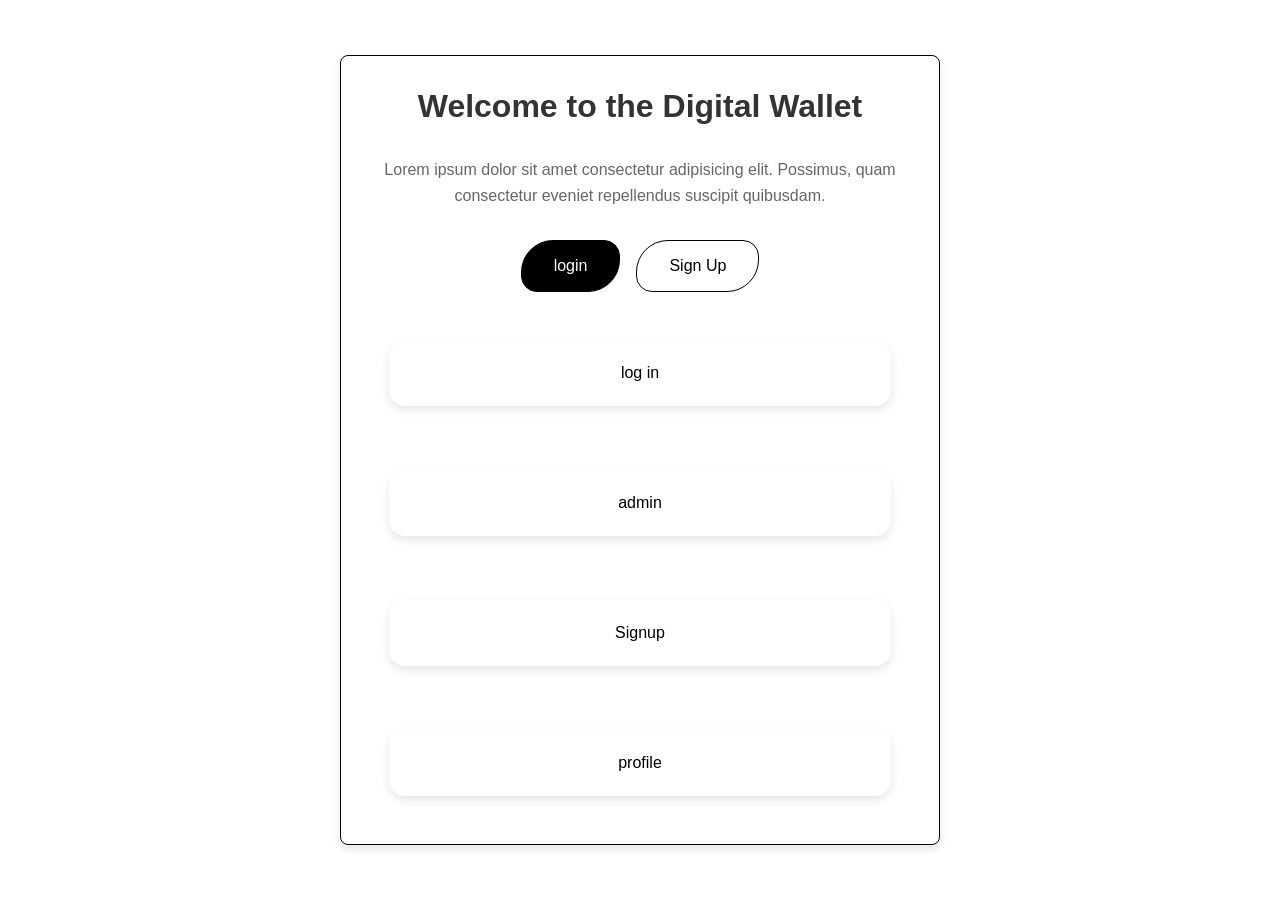
<file: index.html>
<!DOCTYPE html>
<html lang="en">
<head>
    <meta charset="UTF-8">
    <meta name="viewport" content="width=device-width, initial-scale=1.0">
    <title>digital wallet</title>
    <link rel="stylesheet" href="homestyle.css">
   
    

</head>
<body>
    <section class="body-container">
        <div class="home-page-content">
            <section class="left">
                <div class="title">
                    <h1>Welcome to the Digital Wallet</h1>
                </div>
                <div class="about-us">
                    <p>Lorem ipsum dolor sit amet consectetur adipisicing elit. Possimus, quam consectetur eveniet
                        repellendus suscipit quibusdam.</p>
                </div>
                <div class="login-sign-btn">
                    <div class="login-btn">
                        <a href="C:\Users\Matta\Documents\GitHub\git-hub-pages\index.html"><a href="/site/login.html">login</a></a>
                    </div>
                    <div class="signUp-btn">
                        <a href="/Sign-up.html">Sign Up</a>
                    </div>
                </div>
                <a class="elegant-box" href="site/login.html">log in</a>
                <a class="elegant-box" href="site/admin.html">admin</a>
                <a class="elegant-box" href="site/Sign-up.html">Signup</a>
                <a class="elegant-box" href="site/profile.html">profile</a>

            </section>
        </div>
    </section>
    
</body>
</html>
</file>
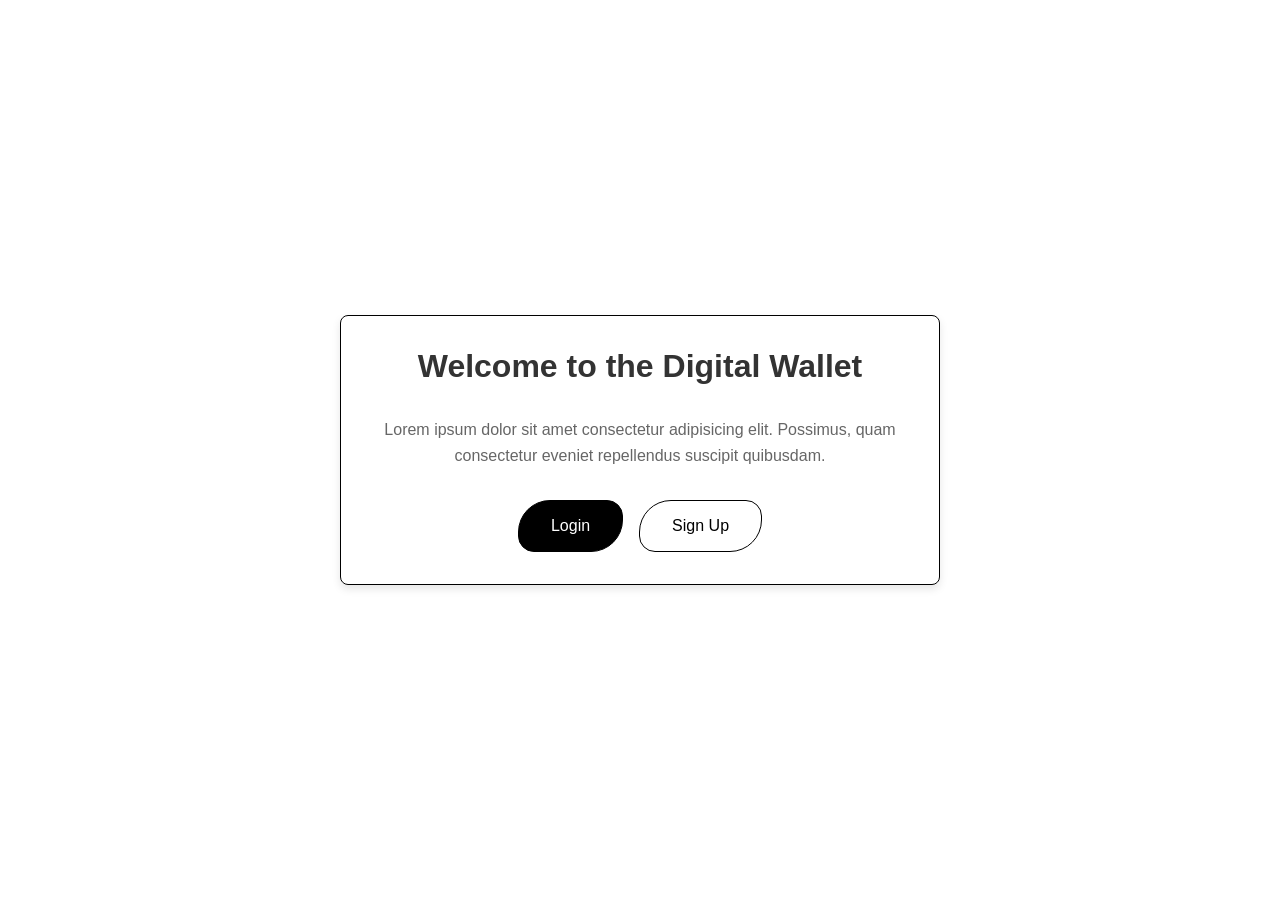
<file: homepage.html>
<!DOCTYPE html>
<html lang="en">
<head>
    <meta charset="UTF-8">
    <meta name="viewport" content="width=device-width, initial-scale=1.0">
    <title>digital wallet</title>
    <link rel="stylesheet" href="homestyle.css">
   
    

</head>
<body>
    <section class="body-container">
        <div class="home-page-content">
            <section class="left">
                <div class="title">
                    <h1>Welcome to the Digital Wallet</h1>
                </div>
                <div class="about-us">
                    <p>Lorem ipsum dolor sit amet consectetur adipisicing elit. Possimus, quam consectetur eveniet
                        repellendus suscipit quibusdam.</p>
                </div>
                <div class="login-sign-btn">
                    <div class="login-btn">
                        <a href="/website-wallet/client/assets/front/login.html">Login</a>
                    </div>
                    <div class="signUp-btn">
                        <a href="/website-wallet/client/assets/front/Sign-up.html">Sign Up</a>
                    </div>
                </div>
            </section>
        </div>
    </section>
    
</body>
</html>
</file>
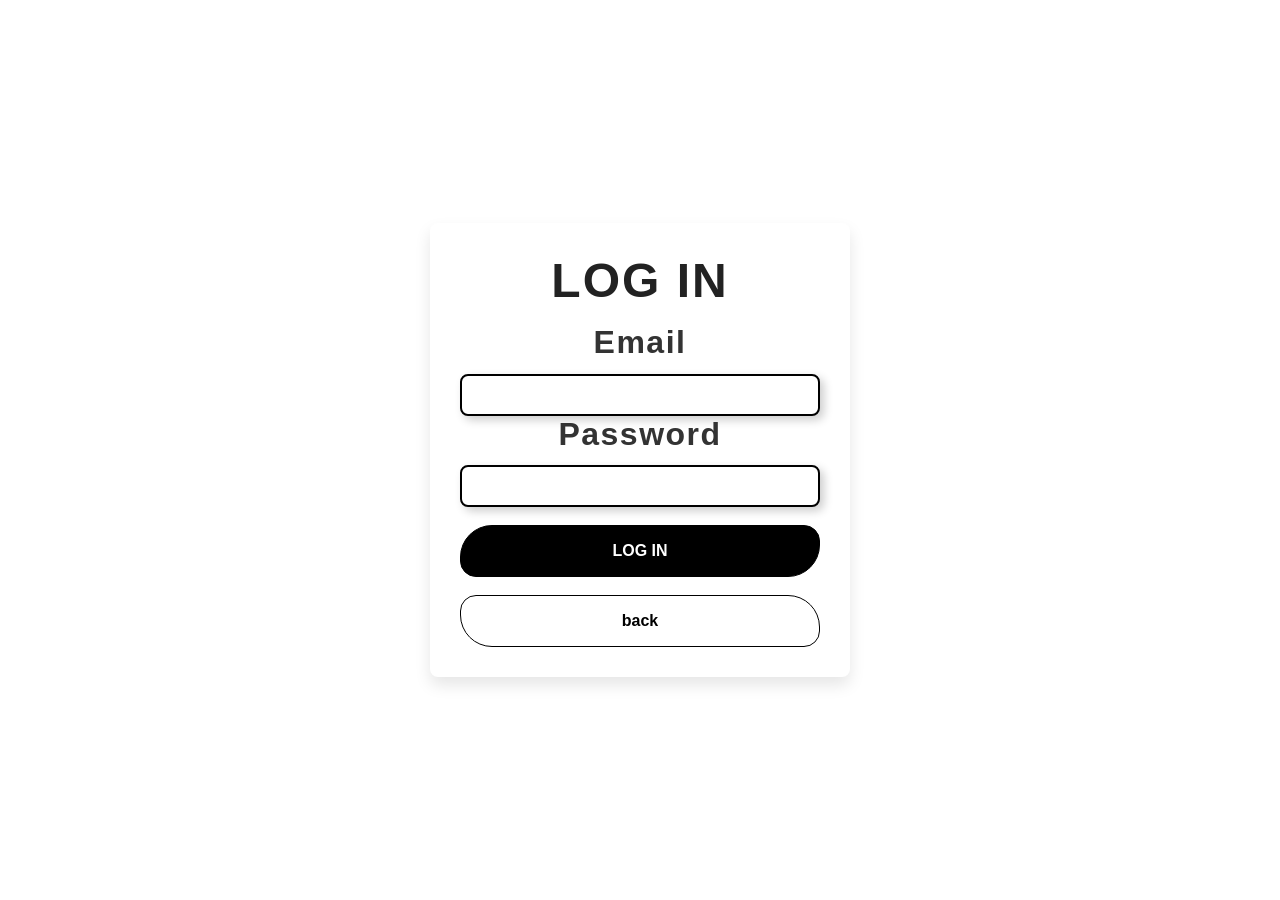
<file: login.html>
<!DOCTYPE html>
<html lang="en">

<head>
    <meta charset="UTF-8">
    <meta name="viewport" content="width=device-width, initial-scale=1.0">
    <title>Login</title>
    <link rel="stylesheet" href="homestyle.css">

    
    
</head>

<body>
    <!-- New container for the login form -->
    <div  class="custom-login-container">
        <div class="custom-login-page">
            <h1 class="custom-login-title big-title ">Log In</h1>
            <form method="post" action="/website-wallet/server(api)/php/login.php">
                <p class="custom-form-field">
                    <label for="email" class="medium-title">Email</label>
                    <input class="input-css" type="email" name="email" id="email" value="" required class="custom-input">
                </p>

                <p class="custom-form-field">
                    <label for="password" class="custom-label medium-title">Password</label>
                    <input class="input-css"  type="password" name="password" id="password" required class="custom-input">
                </p> <br>

                <p class="custom-form-field">
                    <input type="submit" name="submit" value="LOG IN" class="input-btn">
                </p>
            </form> <br>
            <button class="back-btn" ><a href="/index.html">back</a></button>
        </div>
    </div>
</body>

</html>
</file>
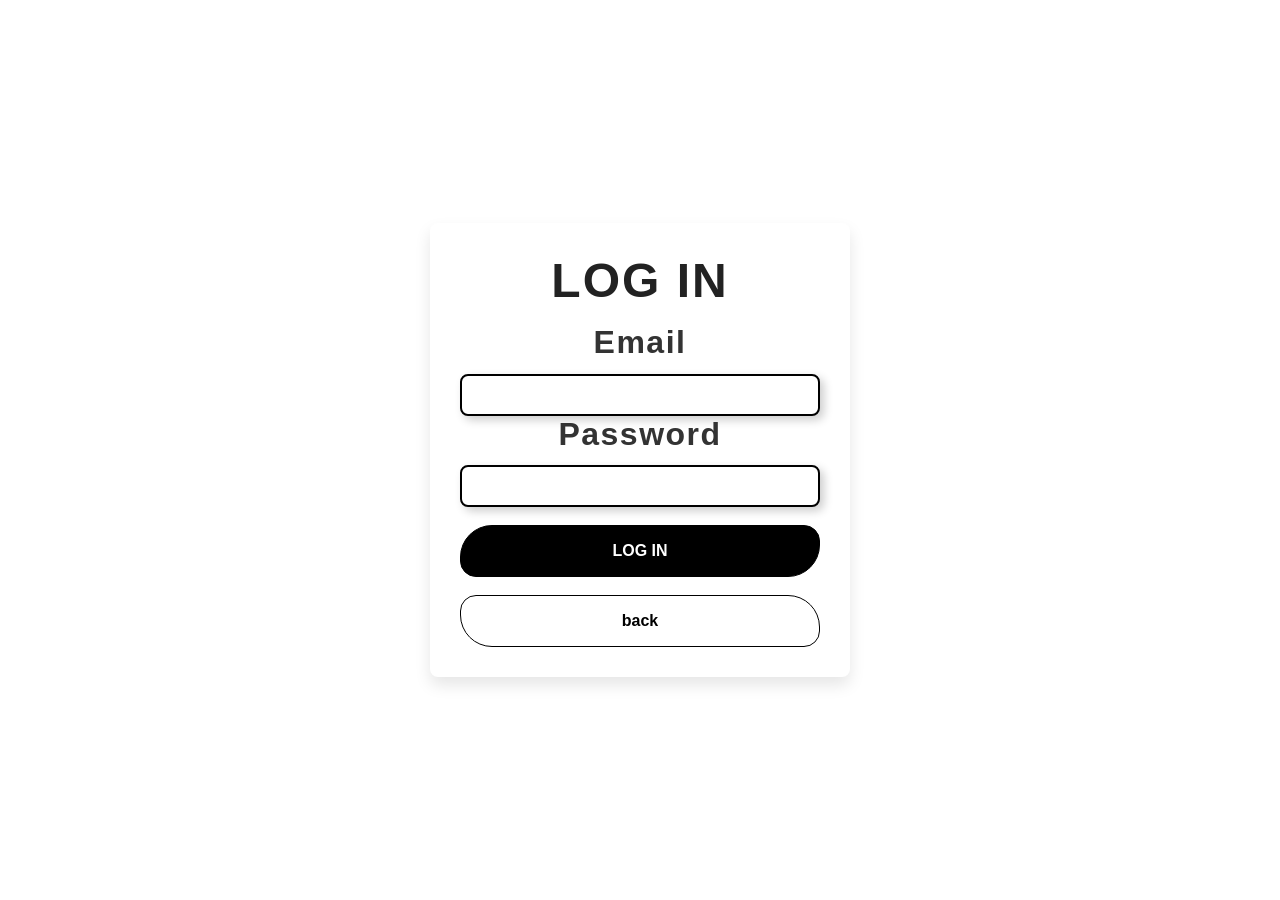
<file: site/login.html>
<!DOCTYPE html>
<html lang="en">

<head>
    <meta charset="UTF-8">
    <meta name="viewport" content="width=device-width, initial-scale=1.0">
    <title>Login</title>
    <link rel="stylesheet" href="homestyle.css">

    
    
</head>

<body>


    
    <!-- New container for the login form -->
    <div  class="custom-login-container">
        <div class="custom-login-page">
            <h1 class="custom-login-title big-title ">Log In</h1>
            <form method="post" action="/website-wallet/server(api)/php/login.php">
                <p class="custom-form-field">
                    <label for="email" class="medium-title">Email</label>
                    <input class="input-css" type="email" name="email" id="email" value="" required class="custom-input">
                </p>

                <p class="custom-form-field">
                    <label for="password" class="custom-label medium-title">Password</label>
                    <input class="input-css"  type="password" name="password" id="password" required class="custom-input">
                </p> <br>

                <p class="custom-form-field">
                    <input type="submit" name="submit" value="LOG IN" class="input-btn">
                </p>
            </form> <br>
            <button class="back-btn" ><a href="/index.html">back</a></button>
        </div>

    </div>
</body>

</html>
</file>
<file: homestyle.css>
/* General Styles */
* {
    margin: 0 !important;
    padding: 0;
    box-sizing: border-box;
}



/* Body Styling (Unified) */
body {
    font-family: 'Arial', sans-serif !important;
    background-color: #fdfdfd t;
    display: flex ;
    justify-content: center !important;
    align-items: center !important;
    min-height: 100vh !important;
    color: black;
}


.admin-section{
    margin-top:0rem !important;
    width: 95%;
    padding: 1rem;
    margin: 1rem;
}


.div-form{
    width: 100%;
    display: flex;
        flex-direction: column;
      
        justify-self: center;
        align-self: center;
}
.profile-css{
    display: flex;
    width: 80%;
}


.input-css{
    width: 100%;
    
    padding: 10px;
    font-size: 16px;
    color: #333;
    /* Dark text for contrast */
    background: #fff;
    /* White background */
    border: 2px solid #000 !important;
    /* Black border */
    border-radius: 8px;
    /* Smooth edges */
    box-shadow: 4px 4px 10px rgba(0, 0, 0, 0.2);
    /* Soft shadow */
    transition: all 0.3s ease-in-out;
    outline: none;
}
.noti-btn{
    display: flex;
    justify-content: center;
    width: 30%;
    align-items: center;

}

.input-css:focus {
    border-color: #444;
    /* Slightly lighter black on focus */
    box-shadow: 6px 6px 12px rgba(0, 0, 0, 0.3);
    /* Stronger shadow on focus */
}


/* ----------------admin--------------  */
.live-transactions,
.transaction-table,
.search-usersmail,
.search-transaction,
.search-p2p {
    margin-bottom: 20px;
    /* Adds space between elements */
}

#searchResults,
#searchResults-transaction,
#p2pSearchResults {
    margin-top: 20px;
    /* Adds space above results */
    padding: 10px;
    border: 1px solid #ccc;
    background: #f9f9f9;
    overflow-y: auto;
    /* Enable scrolling if content exceeds */
}

.admin-section {
    padding-top: 50vh;

}

 /* /* ------------- admin-------------   */
.nomargin {
    top: 10vh !important;
}
 

.div-form1 form{
    display: flex;
    flex-direction: column;
    gap: 2rem;

}

/* -----------------------signup---------------- */
.signup-section{
  display: flex;
  flex-direction: column;
  align-items: center;
  justify-content: center;


}
.body-container{
    display: flex !important;
    justify-content: center !important;
    align-items: center !important;
    width: 100% !important;
    /* border: 1px solid red; */
}

.backbtn1{
    display: flex;
    width: 70%;
}

/* --------------------- signup ------------------  */
/* Home Page Content */
.home-page-content {
    display: flex;
    flex-direction: column;
    width: 80%;
    height: auto;
    gap: 2rem;
    justify-content: center;
    align-items: center;
    padding: 2rem;
}

/* Left Section */
.left {
    width: 100%;
    max-width: 600px;
    border: 1px solid rgb(0, 0, 0);
    border-radius: 8px;
    display: flex;
    flex-direction: column;
    gap: 2rem;
    padding: 2rem;
    box-shadow: 0 4px 8px rgba(0, 0, 0, 0.1);
    text-align: center;
}

.title h1 {
    font-size: 2rem;
    color: #333;
}

.about-us p {
    color: #666;
    font-size: 1rem;
    line-height: 1.6;
}

/* Button Container */
.login-sign-btn {
    display: flex;
    justify-content: center;
    align-items: center;
    flex-wrap: wrap;
    gap: 1rem;
}






/* //input button  */
/* Input Submit Button */
.input-btn {
    border: 1px solid black !important;
    border-radius: 2rem 1rem!important;
    padding: 1rem 2rem!important;
    text-align: center!important;
    cursor: pointer!important;
    transition: all 0.3s ease!important;
    background-color: black!important;
    color: white!important;
    font-size: 1rem!important;
    font-weight: bold!important;
    width: 100%!important;
    display: inline-block!important;
    appearance: none!important;
    -webkit-appearance: none!important;
}

/* Hover Effect */
.input-btn:hover  {
    background-color: #333!important;
    border-color: #333!important;
    transform: scale(1.05)!important;
    border-radius: 1rem 2rem!important;
}
/* //input button  */




/* Back Button */
.back-btn {
    border: 1px solid black !important;
    border-radius: 1rem 2rem !important;
    padding: 1rem 2rem !important;
    text-align: center !important;
    cursor: pointer !important;
    transition: all 0.3s ease !important;
    background-color: white !important;
    color: black !important;
    font-size: 1rem !important;
    font-weight: bold !important;
    width: 100% !important;
    display: inline-block !important;
    appearance: none !important;
    -webkit-appearance: none !important;
}

/* Hover Effect */
.back-btn:hover {
    background-color: #ddd !important;
    border-color: #ddd !important;
    transform: scale(1.05) !important;
    border-radius: 2rem 1rem !important;
}



/* Elegant Titles */
.big-title {
    font-size: 3rem !important;
    font-weight: bold !important;
    color: #222 !important;
    text-transform: uppercase !important;
    letter-spacing: 2px !important;
    text-align: center !important;
    margin-bottom: 1rem !important;
}

/* Medium Title */
.medium-title {
    font-size: 2rem !important;
    font-weight: 600 !important;
    color: #333 !important;
    text-transform: capitalize !important;
    letter-spacing: 1.5px !important;
    text-align: left !important;
    margin-bottom: 0.8rem !important;
}

/* Small Title */
.small-title {
    font-size: 1.5rem !important;
    font-weight: 500 !important;
    color: #444 !important;
    text-transform: capitalize !important;
    letter-spacing: 1px !important;
    text-align: left !important;
    margin-bottom: 0.5rem !important;
}


/* Elegant Box Shadow */
.elegant-box {
    background: white !important;
    border-radius: 1rem !important;
    padding: 1.5rem !important;
    box-shadow: 0 4px 10px rgba(0, 0, 0, 0.1) !important;
    transition: all 0.3s ease-in-out !important;
    margin: 1rem !important;
}

/* Hover Effect */
.elegant-box:hover {
    box-shadow: 0 6px 15px rgba(0, 0, 0, 0.2) !important;
    transform: translateY(-5px) !important;
}

/* ----------------- tables-------------------  */

table {
    width: 100%;
    border-collapse: collapse;
    margin: 20px 0;
    font-size: 16px;
    text-align: left;
    background: #fff;
    box-shadow: 4px 4px 10px rgba(0, 0, 0, 0.1);
    /* Subtle shadow */
}

th,
td {
    padding: 12px 16px;
    /* Adds spacing inside each cell */
    border-bottom: 1px solid #ddd;
    /* Light gray border */
}

th {
    background: #000;
    /* Black header */
    color: #fff;
    /* White text */
    font-weight: bold;
    text-transform: uppercase;
}

tr:nth-child(even) {
    background: #f9f9f9;
    /* Alternating row colors */
}

tr:hover {
    background: #f1f1f1;
    /* Highlight row on hover */
}


/* Buttons */
.login-btn,
.signUp-btn {
    border: 1px solid black;
    border-radius: 2rem 1rem;
    padding: 1rem 2rem;
    text-align: center;
    cursor: pointer;
    transition: all 0.3s ease;
}

.login-btn {
    background-color: black;
    color: white;
}

.login-btn:hover {
    background-color: #333;
    border-color: #333;
    transform: scale(1.05);
    border-radius: 1rem 2rem;
}

.signUp-btn {
    background-color: transparent;
    color: black;
}

.signUp-btn:hover {
    background-color: #f0f0f0;
    border-color: #888;
    transform: scale(1.05);
    border-radius: 1rem 2rem;
}

a {
    text-decoration: none;
    color: inherit;
}

/* ------------------------- Login Page Styles ------------------------- */
/* Custom Login Container */
.custom-login-container {
    width: 100%;
    max-width: 420px;
    padding: 30px;
    background: white;
    border-radius: 8px;
    box-shadow: 0 8px 16px rgba(0, 0, 0, 0.1);
    transition: all 0.3s ease;
    text-align: center;
}

/* Hover effect for the login container */
.custom-login-container:hover {
    transform: scale(1.05);
    box-shadow: 0 12px 24px rgba(0, 0, 0, 0.2);
}

/* Custom Login Title */
.custom-login-title {
    color: #2E4053;
    font-size: 28px;
    margin-bottom: 20px;
    font-weight: 600;
}

/* Form Fields */
.custom-form-field {
    margin-bottom: 20px;
}

/* Input fields styling */
.custom-input {
    width: 100% !important;
    padding: 12px!important;;
    margin: 8px 0!important;;
    border: 1px solid #ddd!important;;
    border-radius: 5px!important;;
    font-size: 16px!important;;
    transition: all 0.3s ease!important;;
}

/* Input focus effect */
.custom-input:focus {
    border-color: #3498DB!important;;
    outline: none!important;;
    box-shadow: 0 0 5px rgba(52, 152, 219, 0.5)!important;;
}

/* Submit button */
.custom-submit-btn {
    width: 100%;
    padding: 12px;
    background-color: #3498DB;
    color: white;
    border: none;
    cursor: pointer;
    border-radius: 5px;
    font-size: 16px;
    transition: background-color 0.3s ease;
}

.custom-submit-btn:hover {
    background-color: #2980B9;
}

/* Back Button */
.custom-back-btn {
    background-color: transparent;
    color: #3498DB;
    border: none;
    cursor: pointer;
    font-size: 14px;
    text-decoration: underline;
    margin-top: 20px;
}

/* Hover effect for the 'Back' button */
.custom-back-btn:hover {
    color: #2980B9;
}

/* ------------------------- End of Login Page Styles ------------------------- */

/* Profile Section */

.container-profile {
    width: 100%;
    max-width: 1200px;
    margin: 0 auto;
    padding: 20px;
    height: 100%;
    display: flex;
    flex-direction: column;
    gap: 2rem;
}

/* Profile Section */
.info {
    background-color: #ffffff;
    border-radius: 8px;
    box-shadow: 0 2px 5px rgba(0, 0, 0, 0.1);
    padding: 20px;
    margin-bottom: 20px;
}

h1,
h2 {
    color: #2E4053;
}

h2#greeting {
    font-size: 1.2em;
    color: #3498db;
}

/* Profile Body */
.profile-body {
    margin-top: 20px;
}

.profile-body p {
    font-size: 1.1em;
    margin-bottom: 10px;
}

.profile-body p strong {
    color: #2E4053;
}

/* Tiers Section */
.tiers {
    margin-top: 40px;
    background-color: #fff;
    padding: 20px;
    border-radius: 8px;
    box-shadow: 0 2px 5px rgba(0, 0, 0, 0.1);
}

.tiers h1 {
    margin-bottom: 20px;
    color: #2E4053;
}

/* Badge Styles */
.badge {
    display: flex;
    align-items: center;
    margin-bottom: 20px;
    padding: 10px;
    border-radius: 5px;
    background-color: #f1f1f1;
    transition: background-color 0.3s;
}

.badge input[type="radio"] {
    margin-right: 10px;
}

.badge p {
    font-size: 1.2em;
    margin: 0;
}

/* Badge Colors */
.brown-badge {
    border: 2px solid #9E7C3E;
}

.silver-badge {
    border: 2px solid #BDC3C7;
}

.gold-badge {
    border: 2px solid #F39C12;
}

/* Hover Effects */
.badge:hover {
    background-color: #ecf0f1;
}

/* Submit Button */
button[type="submit"] {
    background-color: #3498db;
    color: white;
    border: none;
    padding: 10px 20px;
    border-radius: 5px;
    cursor: pointer;
    transition: background-color 0.3s;
}

button[type="submit"]:hover {
    background-color: #2980b9;
}

/* Forms */
form {
    margin-bottom: 30px;
}

form label {
    font-size: 1.1em;
    margin-bottom: 5px;
    display: inline-block;
}

form input[type="number"],
form input[type="text"],
form input[type="submit"] {
    width: 100%;
    padding: 10px;
    margin-bottom: 15px;
    border: 1px solid #ccc;
    border-radius: 5px;
    font-size: 1em;
}

form input[type="submit"] {
    width: auto;
    margin-top: 10px;
    display: inline-block;
}

/* Logout Button */
#logout {
    background-color: #e74c3c;
    color: white;
    padding: 10px 20px;
    border: none;
    border-radius: 5px;
    cursor: pointer;
    font-size: 1.1em;
    margin-top: 20px;
    transition: background-color 0.3s;
}

#logout:hover {
    background-color: #c0392b;
}

/* Loader Styles */
.loader {
    border: 3px solid #f3f3f3;
    border-top: 3px solid #3498db;
    border-radius: 50%;
    width: 15px;
    height: 15px;
    animation: spin 2s linear infinite;
    display: inline-block;
}

/* Responsiveness */

/* For devices with a width between 400px and 600px */
@media screen and (max-width: 600px) and (min-width: 400px) {
    .admin-section {
        display: flex;
        flex-direction: column;
        flex-wrap: wrap;
        background-color: red !important;

    }
    
        .big-title {}
    
        .input-btn {}
    
        .search-usersmail {}
    
        .elegant-box {}
    
        .search-container {}
    
        .back-btn {}
    
        .search-transaction {}
    
        .search-p2p {}
    
        .live-transactions {}
    
        .transaction-table {}
    
        .export-data {}
    
        .testing-js {}
    
    .home-page-content {
        flex-direction: column;
        width: 100%;
        padding: 1rem;
    }

    .left,
    .login-page {
        width: 100%;
        height: auto;
        padding: 1rem;
    }

    .title h1 {
        font-size: 1.5rem;
    }

    .about-us p {
        font-size: 0.9rem;
    }

    .login-sign-btn {
        flex-direction: column;
        gap: 1rem;
    }

    .login-btn,
    .signUp-btn {
        width: 100%;
    }

    .login-page h1 {
        font-size: 1.5rem;
    }

    .login-page input[type="email"],
    .login-page input[type="password"] {
        font-size: 0.9rem;
    }

    .login-page input[type="submit"] {
        font-size: 0.9rem;
    }

    .login-page button {
        font-size: 0.9rem;
    }
}

/* For devices with a width of 450px or smaller */
@media screen and (max-width: 450px) {
    
    .home-page-content {
        flex-direction: column;
        width: 100%;
        padding: 1rem;
    }

    .left,
    .login-page {
        width: 100%;
        height: auto;
        padding: 1rem;
        border: none;
    }

    .title h1 {
        font-size: 1.2rem;
    }

    .about-us p {
        font-size: 0.8rem;
    }

    .login-sign-btn {
        flex-direction: column;
        gap: 0.8rem;
        justify-content: center;
    }

    .login-btn,
    .signUp-btn {
        width: 100%;
        padding: 1rem;
        font-size: 0.9rem;
    }

    .login-page h1 {
        font-size: 1.2rem;
    }

    .login-page input[type="email"],
    .login-page input[type="password"] {
        font-size: 0.9rem;
    }

    .login-page input[type="submit"] {
        font-size: 0.9rem;
    }

    .login-page button {
        font-size: 0.9rem;
    }
}
</file>
<file: site/homestyle.css>
/* General Styles */
* {
    margin: 0 !important;
    padding: 0;
    box-sizing: border-box;
}



/* Body Styling (Unified) */
body {
    font-family: 'Arial', sans-serif !important;
    background-color: #fdfdfd t;
    display: flex ;
    justify-content: center !important;
    align-items: center !important;
    min-height: 100vh !important;
    color: black;
}


.admin-section{
    margin-top:0rem !important;
    width: 95%;
    padding: 1rem;
    margin: 1rem;
}


.div-form{
    width: 100%;
    display: flex;
        flex-direction: column;
      
        justify-self: center;
        align-self: center;
}
.profile-css{
    display: flex;
    width: 80%;
}


.input-css{
    width: 100%;
    
    padding: 10px;
    font-size: 16px;
    color: #333;
    /* Dark text for contrast */
    background: #fff;
    /* White background */
    border: 2px solid #000 !important;
    /* Black border */
    border-radius: 8px;
    /* Smooth edges */
    box-shadow: 4px 4px 10px rgba(0, 0, 0, 0.2);
    /* Soft shadow */
    transition: all 0.3s ease-in-out;
    outline: none;
}
.noti-btn{
    display: flex;
    justify-content: center;
    width: 30%;
    align-items: center;

}

.input-css:focus {
    border-color: #444;
    /* Slightly lighter black on focus */
    box-shadow: 6px 6px 12px rgba(0, 0, 0, 0.3);
    /* Stronger shadow on focus */
}


/* ----------------admin--------------  */
.live-transactions,
.transaction-table,
.search-usersmail,
.search-transaction,
.search-p2p {
    margin-bottom: 20px;
    /* Adds space between elements */
}

#searchResults,
#searchResults-transaction,
#p2pSearchResults {
    margin-top: 20px;
    /* Adds space above results */
    padding: 10px;
    border: 1px solid #ccc;
    background: #f9f9f9;
    overflow-y: auto;
    /* Enable scrolling if content exceeds */
}

.admin-section {
    padding-top: 50vh;

}

 /* /* ------------- admin-------------   */
.nomargin {
    top: 10vh !important;
}
 

.div-form1 form{
    display: flex;
    flex-direction: column;
    gap: 2rem;

}

/* -----------------------signup---------------- */
.signup-section{
  display: flex;
  flex-direction: column;
  align-items: center;
  justify-content: center;


}
.body-container{
    display: flex !important;
    justify-content: center !important;
    align-items: center !important;
    width: 100% !important;
    /* border: 1px solid red; */
}

.backbtn1{
    display: flex;
    width: 70%;
}

/* --------------------- signup ------------------  */
/* Home Page Content */
.home-page-content {
    display: flex;
    flex-direction: column;
    width: 80%;
    height: auto;
    gap: 2rem;
    justify-content: center;
    align-items: center;
    padding: 2rem;
}

/* Left Section */
.left {
    width: 100%;
    max-width: 600px;
    border: 1px solid rgb(0, 0, 0);
    border-radius: 8px;
    display: flex;
    flex-direction: column;
    gap: 2rem;
    padding: 2rem;
    box-shadow: 0 4px 8px rgba(0, 0, 0, 0.1);
    text-align: center;
}

.title h1 {
    font-size: 2rem;
    color: #333;
}

.about-us p {
    color: #666;
    font-size: 1rem;
    line-height: 1.6;
}

/* Button Container */
.login-sign-btn {
    display: flex;
    justify-content: center;
    align-items: center;
    flex-wrap: wrap;
    gap: 1rem;
}






/* //input button  */
/* Input Submit Button */
.input-btn {
    border: 1px solid black !important;
    border-radius: 2rem 1rem!important;
    padding: 1rem 2rem!important;
    text-align: center!important;
    cursor: pointer!important;
    transition: all 0.3s ease!important;
    background-color: black!important;
    color: white!important;
    font-size: 1rem!important;
    font-weight: bold!important;
    width: 100%!important;
    display: inline-block!important;
    appearance: none!important;
    -webkit-appearance: none!important;
}

/* Hover Effect */
.input-btn:hover  {
    background-color: #333!important;
    border-color: #333!important;
    transform: scale(1.05)!important;
    border-radius: 1rem 2rem!important;
}
/* //input button  */




/* Back Button */
.back-btn {
    border: 1px solid black !important;
    border-radius: 1rem 2rem !important;
    padding: 1rem 2rem !important;
    text-align: center !important;
    cursor: pointer !important;
    transition: all 0.3s ease !important;
    background-color: white !important;
    color: black !important;
    font-size: 1rem !important;
    font-weight: bold !important;
    width: 100% !important;
    display: inline-block !important;
    appearance: none !important;
    -webkit-appearance: none !important;
}

/* Hover Effect */
.back-btn:hover {
    background-color: #ddd !important;
    border-color: #ddd !important;
    transform: scale(1.05) !important;
    border-radius: 2rem 1rem !important;
}



/* Elegant Titles */
.big-title {
    font-size: 3rem !important;
    font-weight: bold !important;
    color: #222 !important;
    text-transform: uppercase !important;
    letter-spacing: 2px !important;
    text-align: center !important;
    margin-bottom: 1rem !important;
}

/* Medium Title */
.medium-title {
    font-size: 2rem !important;
    font-weight: 600 !important;
    color: #333 !important;
    text-transform: capitalize !important;
    letter-spacing: 1.5px !important;
    text-align: left !important;
    margin-bottom: 0.8rem !important;
}

/* Small Title */
.small-title {
    font-size: 1.5rem !important;
    font-weight: 500 !important;
    color: #444 !important;
    text-transform: capitalize !important;
    letter-spacing: 1px !important;
    text-align: left !important;
    margin-bottom: 0.5rem !important;
}


/* Elegant Box Shadow */
.elegant-box {
    background: white !important;
    border-radius: 1rem !important;
    padding: 1.5rem !important;
    box-shadow: 0 4px 10px rgba(0, 0, 0, 0.1) !important;
    transition: all 0.3s ease-in-out !important;
    margin: 1rem !important;
}

/* Hover Effect */
.elegant-box:hover {
    box-shadow: 0 6px 15px rgba(0, 0, 0, 0.2) !important;
    transform: translateY(-5px) !important;
}

/* ----------------- tables-------------------  */

table {
    width: 100%;
    border-collapse: collapse;
    margin: 20px 0;
    font-size: 16px;
    text-align: left;
    background: #fff;
    box-shadow: 4px 4px 10px rgba(0, 0, 0, 0.1);
    /* Subtle shadow */
}

th,
td {
    padding: 12px 16px;
    /* Adds spacing inside each cell */
    border-bottom: 1px solid #ddd;
    /* Light gray border */
}

th {
    background: #000;
    /* Black header */
    color: #fff;
    /* White text */
    font-weight: bold;
    text-transform: uppercase;
}

tr:nth-child(even) {
    background: #f9f9f9;
    /* Alternating row colors */
}

tr:hover {
    background: #f1f1f1;
    /* Highlight row on hover */
}


/* Buttons */
.login-btn,
.signUp-btn {
    border: 1px solid black;
    border-radius: 2rem 1rem;
    padding: 1rem 2rem;
    text-align: center;
    cursor: pointer;
    transition: all 0.3s ease;
}

.login-btn {
    background-color: black;
    color: white;
}

.login-btn:hover {
    background-color: #333;
    border-color: #333;
    transform: scale(1.05);
    border-radius: 1rem 2rem;
}

.signUp-btn {
    background-color: transparent;
    color: black;
}

.signUp-btn:hover {
    background-color: #f0f0f0;
    border-color: #888;
    transform: scale(1.05);
    border-radius: 1rem 2rem;
}

a {
    text-decoration: none;
    color: inherit;
}

/* ------------------------- Login Page Styles ------------------------- */
/* Custom Login Container */
.custom-login-container {
    width: 100%;
    max-width: 420px;
    padding: 30px;
    background: white;
    border-radius: 8px;
    box-shadow: 0 8px 16px rgba(0, 0, 0, 0.1);
    transition: all 0.3s ease;
    text-align: center;
}

/* Hover effect for the login container */
.custom-login-container:hover {
    transform: scale(1.05);
    box-shadow: 0 12px 24px rgba(0, 0, 0, 0.2);
}

/* Custom Login Title */
.custom-login-title {
    color: #2E4053;
    font-size: 28px;
    margin-bottom: 20px;
    font-weight: 600;
}

/* Form Fields */
.custom-form-field {
    margin-bottom: 20px;
}

/* Input fields styling */
.custom-input {
    width: 100% !important;
    padding: 12px!important;;
    margin: 8px 0!important;;
    border: 1px solid #ddd!important;;
    border-radius: 5px!important;;
    font-size: 16px!important;;
    transition: all 0.3s ease!important;;
}

/* Input focus effect */
.custom-input:focus {
    border-color: #3498DB!important;;
    outline: none!important;;
    box-shadow: 0 0 5px rgba(52, 152, 219, 0.5)!important;;
}

/* Submit button */
.custom-submit-btn {
    width: 100%;
    padding: 12px;
    background-color: #3498DB;
    color: white;
    border: none;
    cursor: pointer;
    border-radius: 5px;
    font-size: 16px;
    transition: background-color 0.3s ease;
}

.custom-submit-btn:hover {
    background-color: #2980B9;
}

/* Back Button */
.custom-back-btn {
    background-color: transparent;
    color: #3498DB;
    border: none;
    cursor: pointer;
    font-size: 14px;
    text-decoration: underline;
    margin-top: 20px;
}

/* Hover effect for the 'Back' button */
.custom-back-btn:hover {
    color: #2980B9;
}

/* ------------------------- End of Login Page Styles ------------------------- */

/* Profile Section */

.container-profile {
    width: 100%;
    max-width: 1200px;
    margin: 0 auto;
    padding: 20px;
    height: 100%;
    display: flex;
    flex-direction: column;
    gap: 2rem;
}

/* Profile Section */
.info {
    background-color: #ffffff;
    border-radius: 8px;
    box-shadow: 0 2px 5px rgba(0, 0, 0, 0.1);
    padding: 20px;
    margin-bottom: 20px;
}

h1,
h2 {
    color: #2E4053;
}

h2#greeting {
    font-size: 1.2em;
    color: #3498db;
}

/* Profile Body */
.profile-body {
    margin-top: 20px;
}

.profile-body p {
    font-size: 1.1em;
    margin-bottom: 10px;
}

.profile-body p strong {
    color: #2E4053;
}

/* Tiers Section */
.tiers {
    margin-top: 40px;
    background-color: #fff;
    padding: 20px;
    border-radius: 8px;
    box-shadow: 0 2px 5px rgba(0, 0, 0, 0.1);
}

.tiers h1 {
    margin-bottom: 20px;
    color: #2E4053;
}

/* Badge Styles */
.badge {
    display: flex;
    align-items: center;
    margin-bottom: 20px;
    padding: 10px;
    border-radius: 5px;
    background-color: #f1f1f1;
    transition: background-color 0.3s;
}

.badge input[type="radio"] {
    margin-right: 10px;
}

.badge p {
    font-size: 1.2em;
    margin: 0;
}

/* Badge Colors */
.brown-badge {
    border: 2px solid #9E7C3E;
}

.silver-badge {
    border: 2px solid #BDC3C7;
}

.gold-badge {
    border: 2px solid #F39C12;
}

/* Hover Effects */
.badge:hover {
    background-color: #ecf0f1;
}

/* Submit Button */
button[type="submit"] {
    background-color: #3498db;
    color: white;
    border: none;
    padding: 10px 20px;
    border-radius: 5px;
    cursor: pointer;
    transition: background-color 0.3s;
}

button[type="submit"]:hover {
    background-color: #2980b9;
}

/* Forms */
form {
    margin-bottom: 30px;
}

form label {
    font-size: 1.1em;
    margin-bottom: 5px;
    display: inline-block;
}

form input[type="number"],
form input[type="text"],
form input[type="submit"] {
    width: 100%;
    padding: 10px;
    margin-bottom: 15px;
    border: 1px solid #ccc;
    border-radius: 5px;
    font-size: 1em;
}

form input[type="submit"] {
    width: auto;
    margin-top: 10px;
    display: inline-block;
}

/* Logout Button */
#logout {
    background-color: #e74c3c;
    color: white;
    padding: 10px 20px;
    border: none;
    border-radius: 5px;
    cursor: pointer;
    font-size: 1.1em;
    margin-top: 20px;
    transition: background-color 0.3s;
}

#logout:hover {
    background-color: #c0392b;
}

/* Loader Styles */
.loader {
    border: 3px solid #f3f3f3;
    border-top: 3px solid #3498db;
    border-radius: 50%;
    width: 15px;
    height: 15px;
    animation: spin 2s linear infinite;
    display: inline-block;
}

/* Responsiveness */

/* For devices with a width between 400px and 600px */
@media screen and (max-width: 600px) and (min-width: 400px) {
    .admin-section {
        display: flex;
        flex-direction: column;
        flex-wrap: wrap;
        background-color: red !important;

    }
    
        .big-title {}
    
        .input-btn {}
    
        .search-usersmail {}
    
        .elegant-box {}
    
        .search-container {}
    
        .back-btn {}
    
        .search-transaction {}
    
        .search-p2p {}
    
        .live-transactions {}
    
        .transaction-table {}
    
        .export-data {}
    
        .testing-js {}
    
    .home-page-content {
        flex-direction: column;
        width: 100%;
        padding: 1rem;
    }

    .left,
    .login-page {
        width: 100%;
        height: auto;
        padding: 1rem;
    }

    .title h1 {
        font-size: 1.5rem;
    }

    .about-us p {
        font-size: 0.9rem;
    }

    .login-sign-btn {
        flex-direction: column;
        gap: 1rem;
    }

    .login-btn,
    .signUp-btn {
        width: 100%;
    }

    .login-page h1 {
        font-size: 1.5rem;
    }

    .login-page input[type="email"],
    .login-page input[type="password"] {
        font-size: 0.9rem;
    }

    .login-page input[type="submit"] {
        font-size: 0.9rem;
    }

    .login-page button {
        font-size: 0.9rem;
    }
}

/* For devices with a width of 450px or smaller */
@media screen and (max-width: 450px) {
    
    .home-page-content {
        flex-direction: column;
        width: 100%;
        padding: 1rem;
    }

    .left,
    .login-page {
        width: 100%;
        height: auto;
        padding: 1rem;
        border: none;
    }

    .title h1 {
        font-size: 1.2rem;
    }

    .about-us p {
        font-size: 0.8rem;
    }

    .login-sign-btn {
        flex-direction: column;
        gap: 0.8rem;
        justify-content: center;
    }

    .login-btn,
    .signUp-btn {
        width: 100%;
        padding: 1rem;
        font-size: 0.9rem;
    }

    .login-page h1 {
        font-size: 1.2rem;
    }

    .login-page input[type="email"],
    .login-page input[type="password"] {
        font-size: 0.9rem;
    }

    .login-page input[type="submit"] {
        font-size: 0.9rem;
    }

    .login-page button {
        font-size: 0.9rem;
    }
}
</file>
